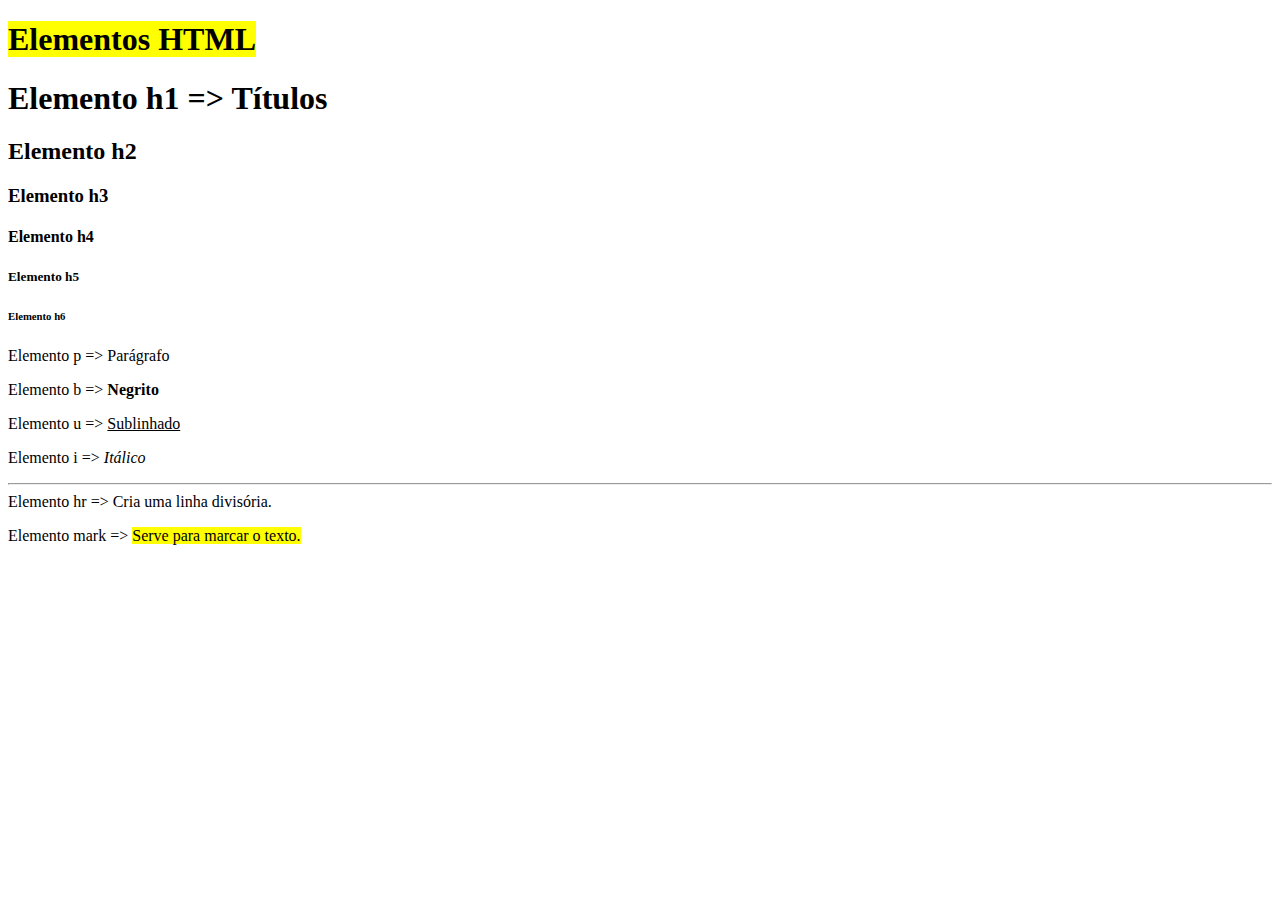
<file: 02  -  Elementos HTML(tags)/index.html>
<!DOCTYPE html>

<html>

<head>

  <meta charset="utf-8">
  <title>Elementos html</title>

</head>


<body>
  <h1><mark>Elementos HTML</mark></h1>
  <h1>Elemento h1 => Títulos</h1>
  <h2>Elemento h2</h2>
  <h3>Elemento h3</h3>
  <h4>Elemento h4</h4>
  <h5>Elemento h5</h5>
  <h6>Elemento h6</h6>
  <p>Elemento p => Parágrafo</p>
  <p>Elemento b => <b>Negrito</b></p>
  <p>Elemento u => <u>Sublinhado</u></p>
  <p>Elemento i => <i>Itálico</i></p>
  <p><hr>Elemento hr => Cria uma linha divisória.</p>
  <p>Elemento mark => <mark> Serve para marcar o texto.</mark></p>

</body>


</html>
</file>
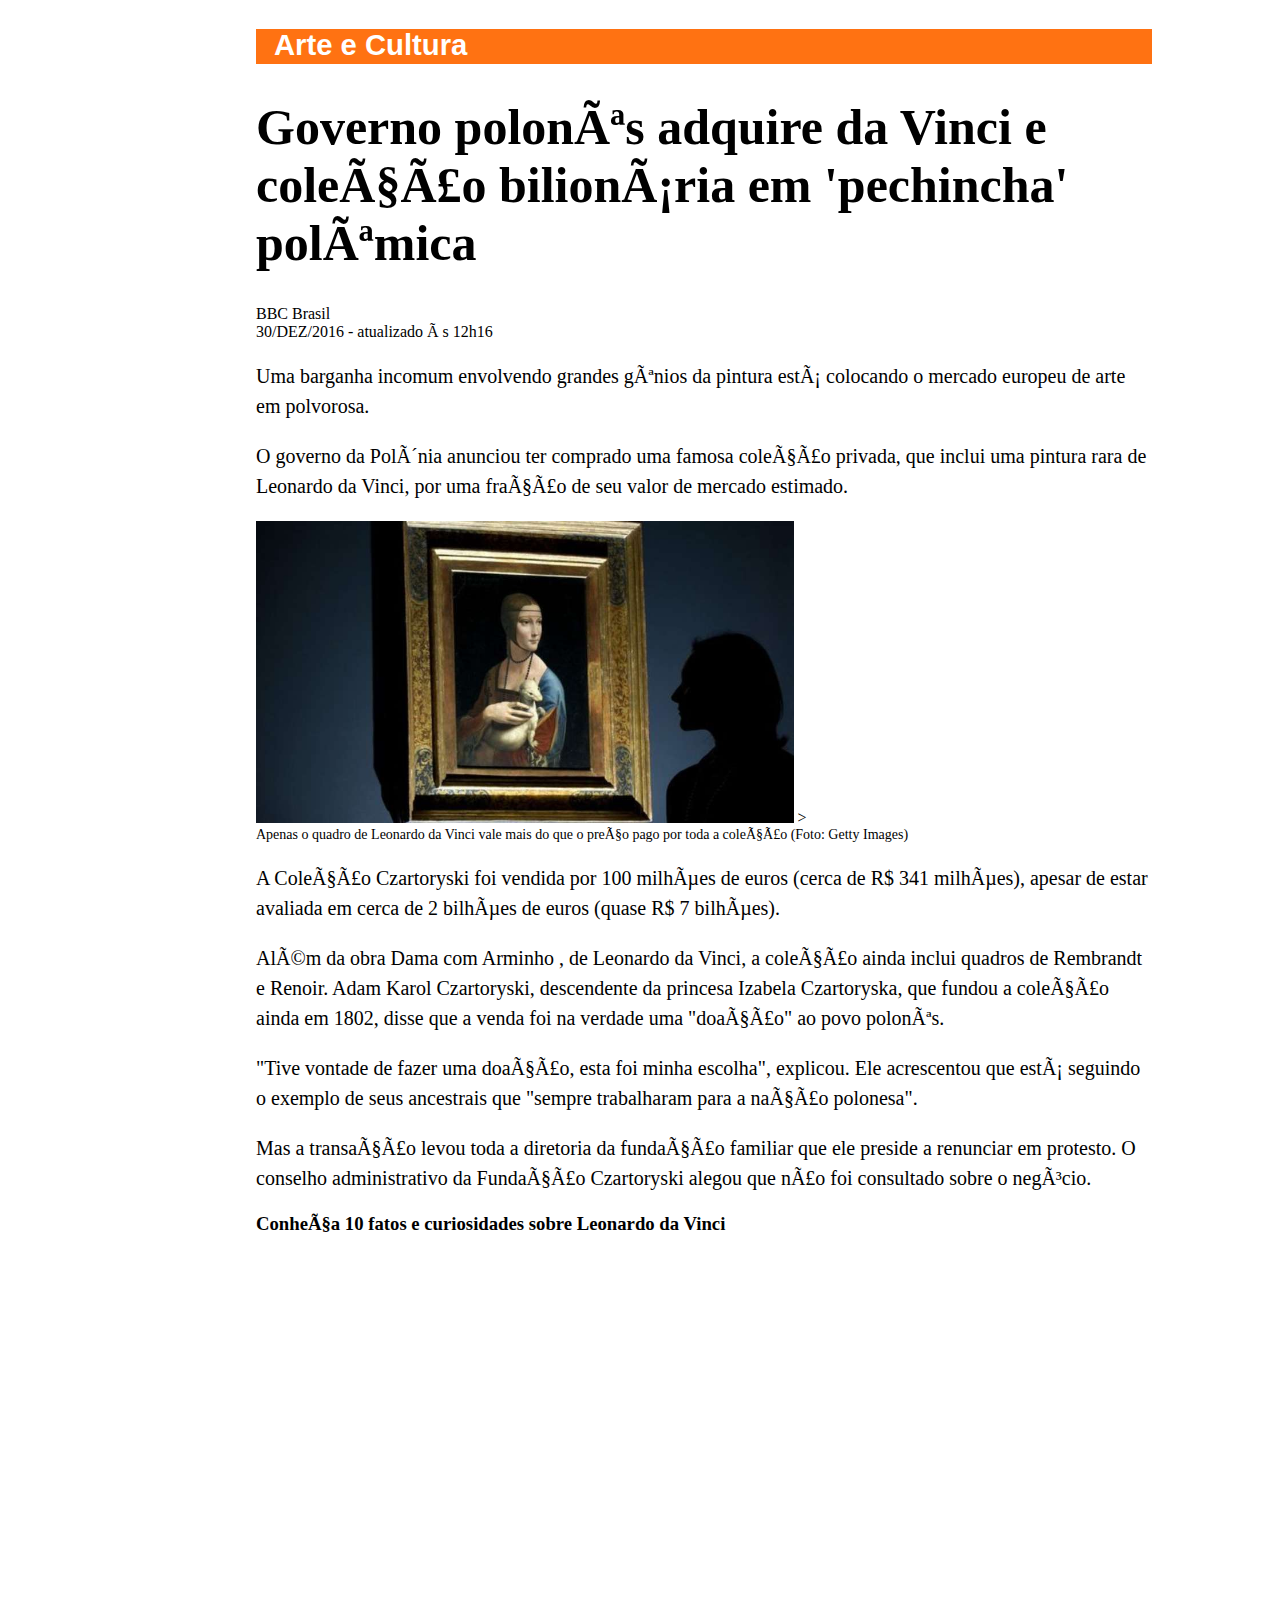
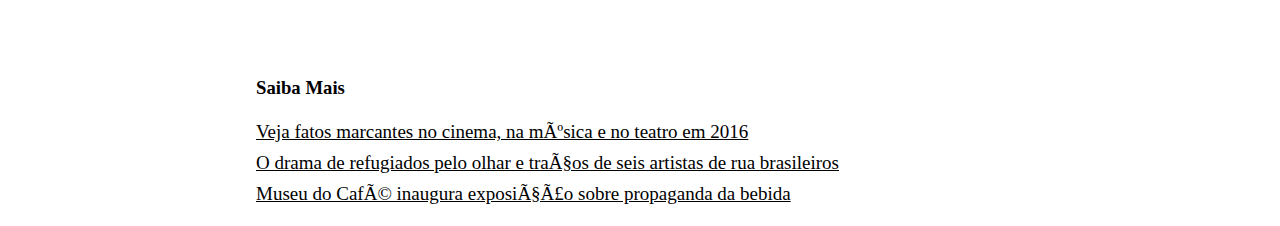
<file: 06 - Projeto pagina web/index.html>
<!DOCTYPE html>
<html lang="en">

<head>

  <link rel="stylesheet" href="css/style.css" <meta charset="UTF-8">
  <meta http-equiv="X-UA-Compatible" content="IE=edge">
  <meta name="viewport" content="width=device-width, initial-scale=1.0">
  <title>Arte e Cultura</title>

</head>


<body>

  <div class="paragrafo-primeiro">
    <div class="box1">
      <h3>Arte e Cultura</h3>
    </div>
  </div>

  <div class="paragrafo-segundo">
    <div class="box2">
      <h1>Governo polonês adquire da Vinci e coleção bilionária em 'pechincha' polêmica</h1>
    </div>
  </div>

  <div class="cabeçario">
    <figcaption>BBC Brasil</figcaption>
    <figcaption>30/DEZ/2016 - atualizado às 12h16</figcaption>
  </div>

  <div class="sinopsi">
    <p>Uma barganha incomum envolvendo grandes gênios da pintura está colocando o mercado europeu de arte em polvorosa.
    </p>

    <p>O governo da Polônia anunciou ter comprado uma famosa coleção privada, que inclui uma pintura rara de Leonardo da
      Vinci, por uma fração de seu valor de mercado estimado.</p>
  </div>

  <div class="img">

    
    <img src="img/obras-polonia.jpg"alt="Obra de Leonardo Davinci">
>

    <figcaption>Apenas o quadro de Leonardo da Vinci vale mais do que o preço pago por toda a coleção (Foto: Getty
      Images)</figcaption>
  </div>


  <div class="materia">
    <p> A Coleção Czartoryski foi vendida por 100 milhões de euros (cerca de R$ 341 milhões), apesar de estar avaliada
      em
      cerca de 2 bilhões de euros (quase R$ 7 bilhões).</p>

    <p> Além da obra Dama com Arminho , de Leonardo da Vinci, a coleção ainda inclui quadros de Rembrandt e Renoir. Adam
      Karol
      Czartoryski, descendente da princesa Izabela Czartoryska, que fundou a coleção ainda em 1802, disse que a venda
      foi
      na
      verdade uma "doação" ao povo polonês.</p>

    <p>"Tive vontade de fazer uma doação, esta foi minha escolha", explicou. Ele acrescentou que está seguindo o exemplo
      de
      seus ancestrais que "sempre trabalharam para a nação polonesa".</p>

    <p>Mas a transação levou toda a diretoria da fundação familiar que ele preside a renunciar em protesto. O conselho
      administrativo da Fundação Czartoryski alegou que não foi consultado sobre o negócio.</p>

    <h3>Conheça 10 fatos e curiosidades sobre Leonardo da Vinci</h3>
    <iframe width="560" height="315" src="https://www.youtube.com/embed/vpi9KH9ZrO4" title="YouTube video player"
      frameborder="0"
      allow="accelerometer; autoplay; clipboard-write; encrypted-media; gyroscope; picture-in-picture; web-share"
      allowfullscreen></iframe>

    <h3>Saiba Mais</h3>
  </div>

  <ul class="lista-links">
    <ul>
      <li><a href="http://www.terra.com.br/">Veja fatos marcantes no cinema, na música e no teatro em 2016</a></li>
      <li><a href="http://www.terra.com.br/">O drama de refugiados pelo olhar e traços de seis artistas de rua brasileiros</a></li>
      <li><a href="http://www.terra.com.br/">Museu do Café inaugura exposição sobre propaganda da bebida</a></li>
    </ul>
  </ul>


</body>

</html>
</file>
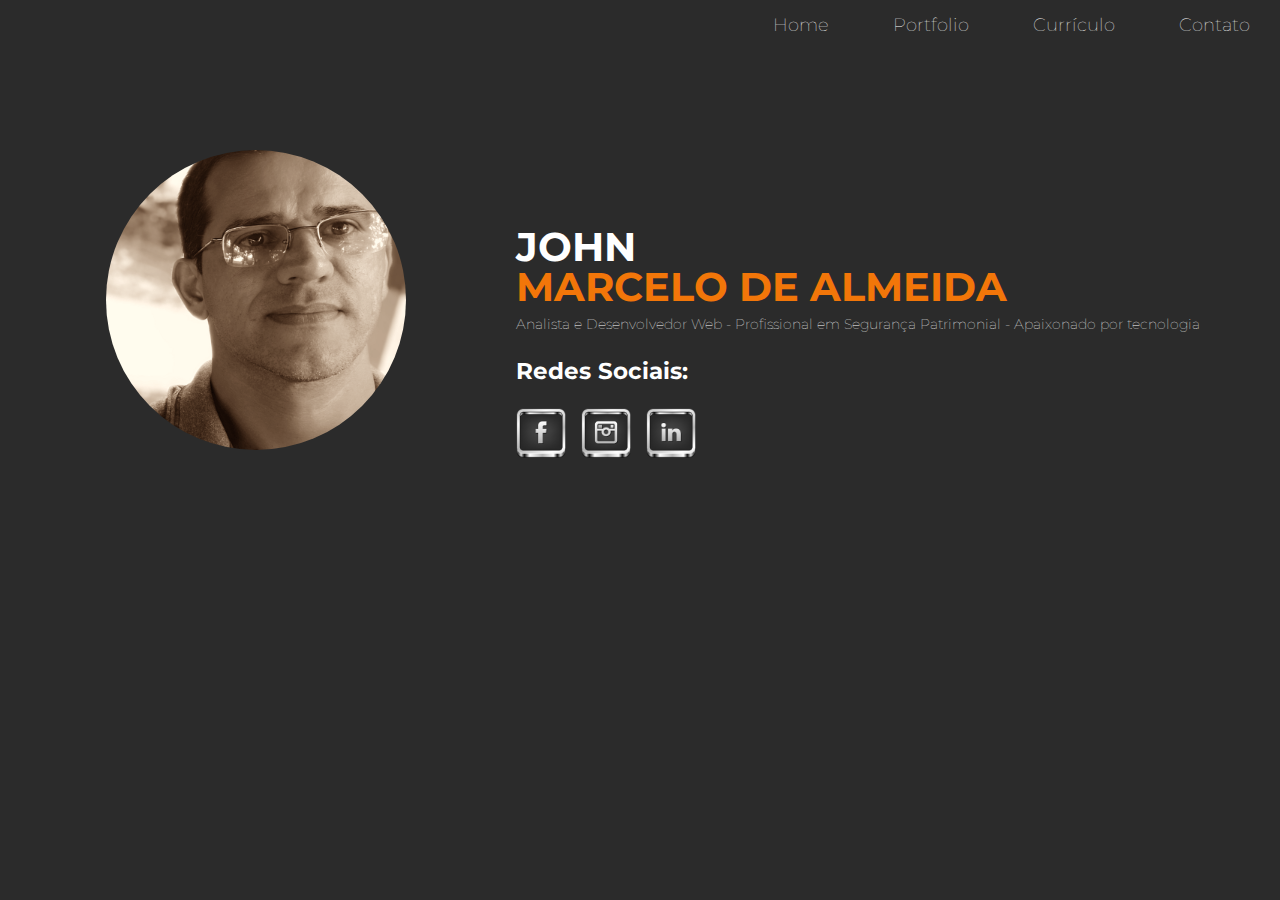
<file: Portfolio/index.html>
<!DOCTYPE html>

<html>

<head>
	<title>Seu Nome - Portfolio Online</title>
	<meta charset="utf-8">
	<link rel="stylesheet" href="css/styles.css">
	<link rel="preconnect" href="https://fonts.googleapis.com">
	<link rel="preconnect" href="https://fonts.gstatic.com" crossorigin>
	<link href="https://fonts.googleapis.com/css2?family=Montserrat:wght@100;400&display=swap" rel="stylesheet">
	<meta name="viewport" content="width=device-width, inital-sccale=1.0"> 
</head>


<body>

	<div id="navigation" class="navigation "><!-- Podemos definir duas classes para um mesmo elemento  -->
		<ul>
			<li><a href="index.html"> Home </a></li>
			<li><a href="portfolio.html">Portfolio</a></li>
			<li><a href="curriculo.html">Currículo</a></li>
			<li><a href="contato.html">Contato</a></li>
			<li id="threeline-icon" class="threeline-icon" onclick="openNav()">&#9776</li>
		</ul>
	</div>

	<div class="capa">

		<div class="imagem">
			<img src="img/Perfil john.png" alt="Foto de John Marcelo">
		</div>

		<div class="textos">

			<div>
				<h1>John <br><span>Marcelo de Almeida</span> </h1><!-- span cria uma sessão dentro de outro elemento -->
				<h2>Analista e Desenvolvedor Web - Profissional em Segurança Patrimonial - Apaixonado por tecnologia</h2>
				<h3>Redes Sociais:</h3> <!-- O atributo ( target="_blank" ) direciona o link para um aba separada -->
				<a href="https://www.facebook.com/johnmarcelo.almeida" target="_blank"> <img class="social-img"
						src="img/face.png" alt="imagem para facebook"></a>
				<a href="https://www.instagram.com/john.dealmeida/" target="_blank"> <img class="social-img" src="img/insta.png"
						alt="imagem para facebook"></a>
				<a href="http://www.linkedin.com/in/johntecads" target="_blank"> <img class="social-img" src="img/linkdin.png"
						alt="imagem para facebook"></a>

			</div>


		</div>


	</div>


	<script type="text/javascript" src="js/scripts.js"></script>

</body>

</html>
</file>
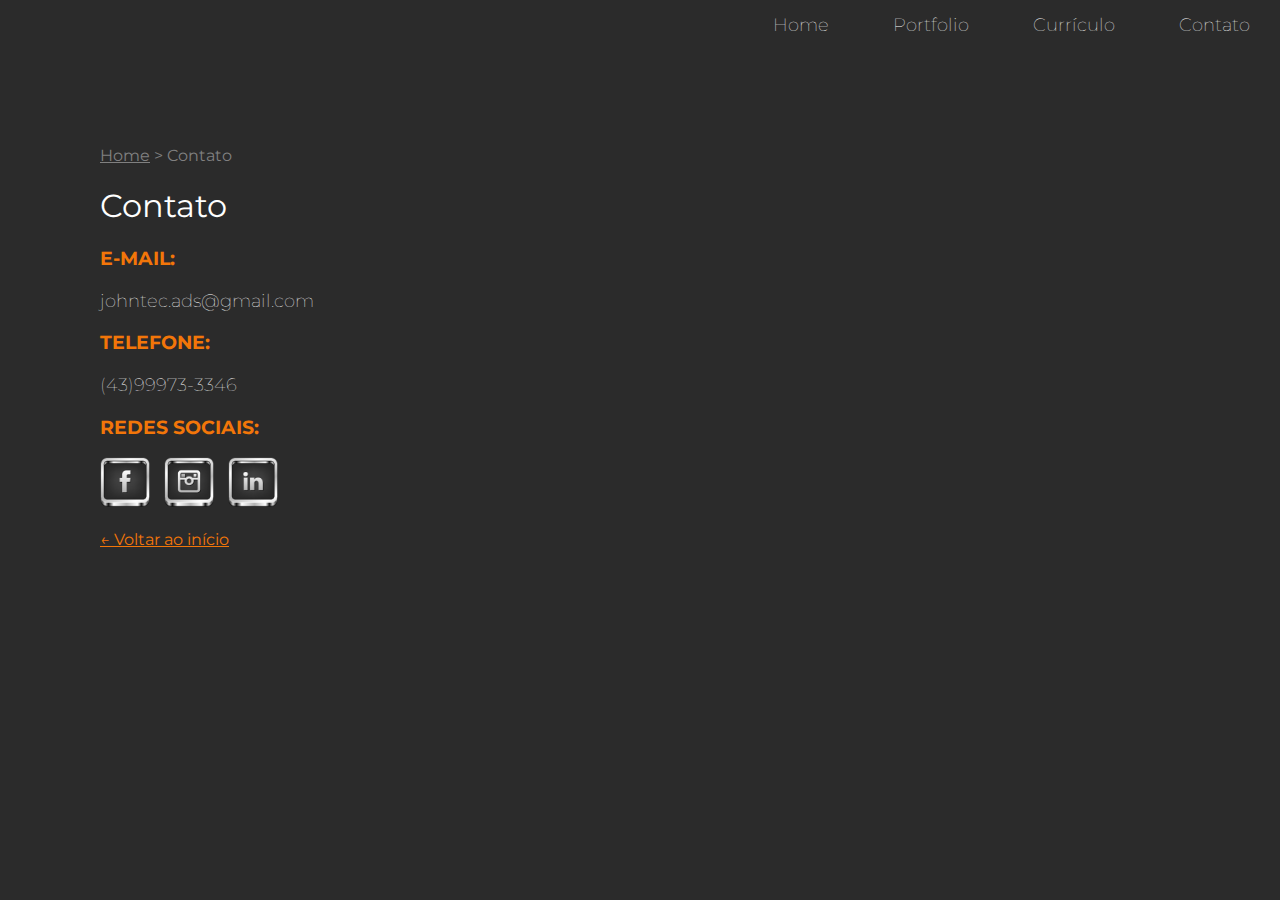
<file: Portfolio/contato.html>
<!DOCTYPE html>

<html>

<head>
	<title>Contato - John Marcelo de Almeida</title>

	<meta charset="utf-8">
	<link rel="stylesheet" href="css/styles.css">
	<link rel="preconnect" href="https://fonts.googleapis.com">
	<link rel="preconnect" href="https://fonts.gstatic.com" crossorigin>
	<link href="https://fonts.googleapis.com/css2?family=Montserrat:wght@100;400&display=swap" rel="stylesheet">
	<meta name="viewport" content="width=device-width, inital-sccale=1.0"> 

</head>


<body>

	<div id="navigation" class="navigation "><!-- Podemos definir duas classes para um mesmo elemento  -->
		<ul>
			<li><a href="index.html"> Home </a></li>
			<li><a href="portfolio.html">Portfolio</a></li>
			<li><a href="curriculo.html">Currículo</a></li>
			<li><a href="contato.html">Contato</a></li>
			<li id="threeline-icon" class="threeline-icon" onclick="openNav()">&#9776</li>
		</ul>
	</div>


	<div class="main">


		<ul class="caminho">
			<li><a href="index.html">Home</a></li>
			<li>></li>
			<li>Contato</li>
		</ul>

		<h1>Contato</h1>


		<h3>E-mail:</h3>
		<p>johntec.ads@gmail.com</p>

		<h3>Telefone:</h3>
		<p>(43)99973-3346</p>

		<h3>Redes Sociais:</h3> <!-- O atributo ( target="_blank" ) direciona o link para um aba separada -->
		<a href="https://www.facebook.com/johnmarcelo.almeida" target="_blank"> <img class="social-img" src="img/face.png" alt="imagem para facebook"></a>
		<a href="https://www.instagram.com/john.dealmeida/" target="_blank"> <img class="social-img" src="img/insta.png" alt="imagem para facebook"></a>
		<a href="http://www.linkedin.com/in/johntecads" target="_blank"> <img class="social-img" src="img/linkdin.png" alt="imagem para facebook"></a>

		<br><br>
		

		<a class="back-link" href="index.html">&larr; Voltar ao início<a>
 
	</div>

	<script type="text/javascript" src="js/scripts.js"></script>

</body>

</html>
</file>
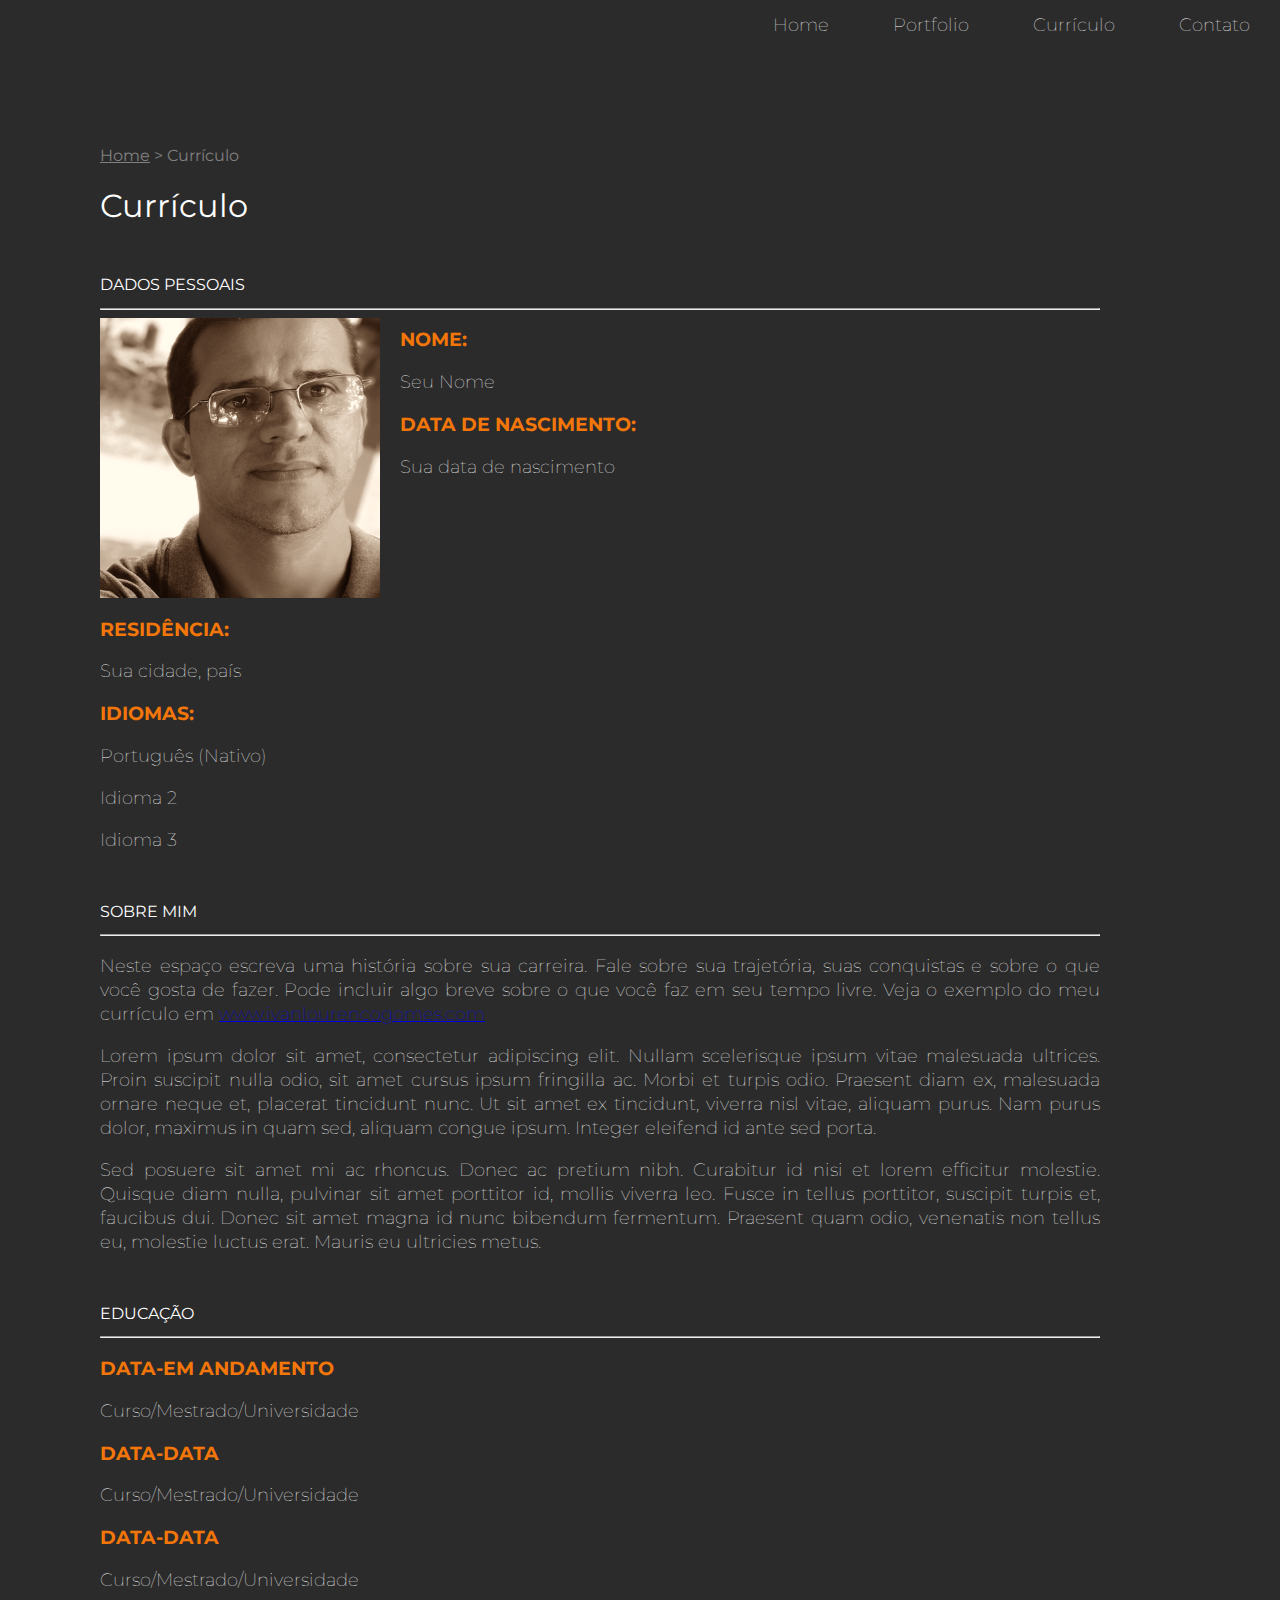
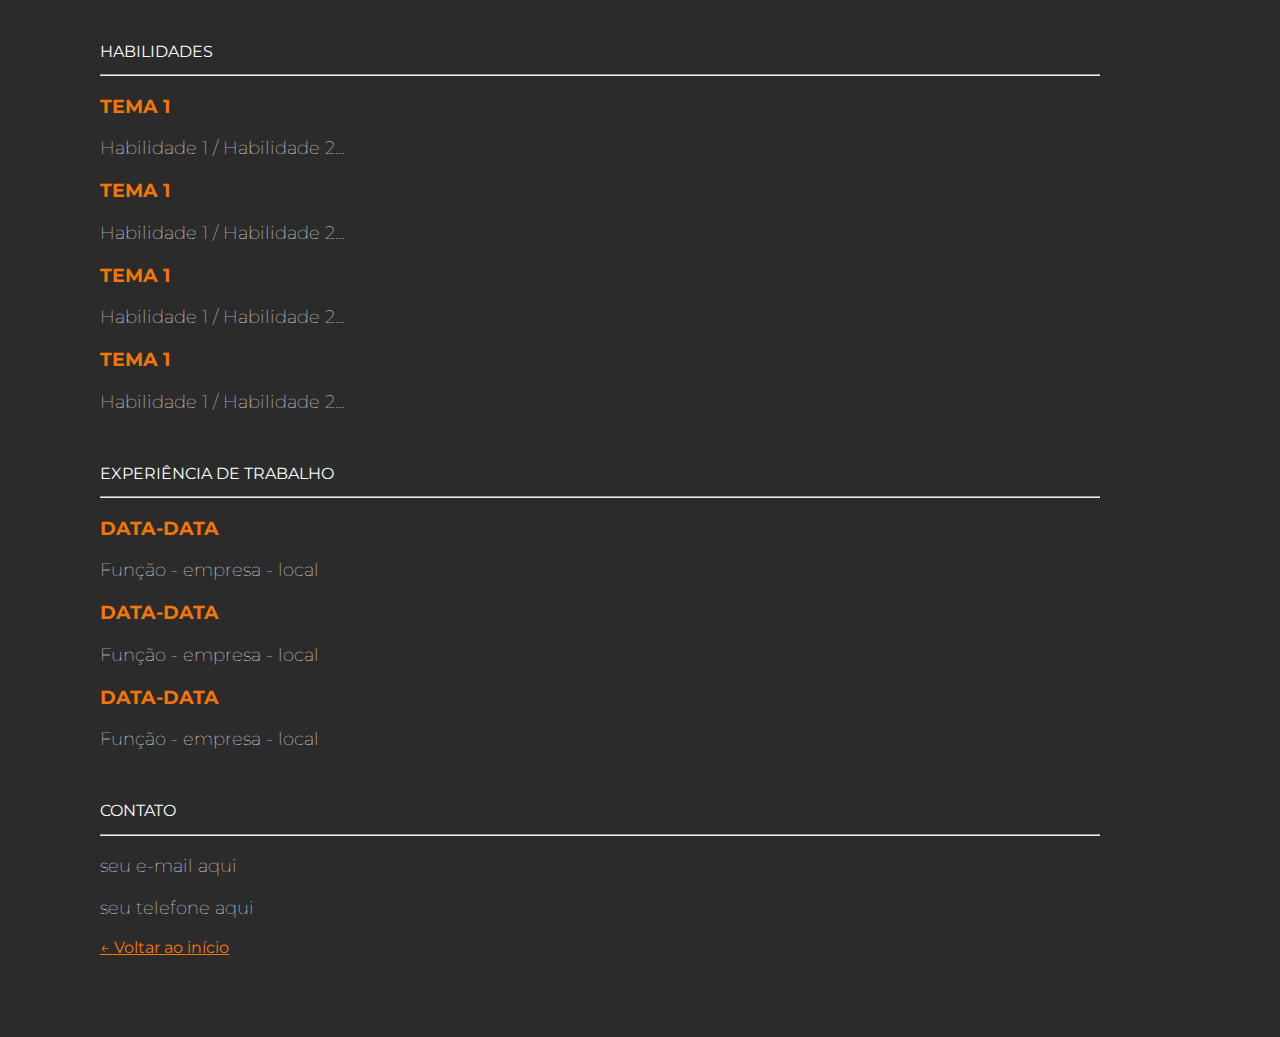
<file: Portfolio/curriculo.html>
<!DOCTYPE html>

<html>

<head>
	<title>Currículo - John Marcelo de Almeida</title>
	<meta charset="utf-8">
	<link rel="stylesheet" href="css/styles.css">
	<link rel="preconnect" href="https://fonts.googleapis.com">
	<link rel="preconnect" href="https://fonts.gstatic.com" crossorigin>
	<link href="https://fonts.googleapis.com/css2?family=Montserrat:wght@100;400&display=swap" rel="stylesheet">
	<meta name="viewport" content="width=device-width, inital-sccale=1.0"> 

</head>


<body>

	<div id="navigation" class="navigation "><!-- Podemos definir duas classes para um mesmo elemento  -->
		<ul>
			<li><a href="index.html"> Home </a></li>
			<li><a href="portfolio.html">Portfolio</a></li>
			<li><a href="curriculo.html">Currículo</a></li>
			<li><a href="contato.html">Contato</a></li>
			<li id="threeline-icon" class="threeline-icon" onclick="openNav()">&#9776</li>
		</ul>
	</div>


	<div class="main">

		<!-- Breadcrumb -->
		<ul class="caminho">
			<li><a href="index.html">Home</a></li>
			<li>></li>
			<li>Currículo</li>
		</ul>

		<h1>Currículo</h1>

		<h2>Dados Pessoais</h2>
		<hr>
		<img class="cv-pick" src="img/Perfil john.png" alt="Foto de John Marcelo">
		<h3>Nome:</h3>

		<p>Seu Nome</p>

		<h3>Data de Nascimento:</h3>

		<p>Sua data de nascimento</p>

		<h3 style="clear:left">Residência:</h3><!--style="clear:left" Função que cancela o float do elemento-->

		<p>Sua cidade, país</p>

		<h3>Idiomas:</h3>

		<p>Português (Nativo)</p>
		<p>Idioma 2</p>
		<p>Idioma 3</p>


		<h2>Sobre Mim</h2>
		<hr>
		<p>Neste espaço escreva uma história sobre sua carreira. Fale sobre sua trajetória, suas conquistas e sobre o que
			você gosta de fazer. Pode incluir algo breve sobre o que você faz em seu tempo livre. Veja o exemplo do meu
			currículo em <a class="no-break" href="http://www.ivanlourencogomes.com" target="_blank">www.ivanlourencogomes.com</a></p>

		<p>Lorem ipsum dolor sit amet, consectetur adipiscing elit. Nullam scelerisque ipsum vitae malesuada ultrices. Proin
			suscipit nulla odio, sit amet cursus ipsum fringilla ac. Morbi et turpis odio. Praesent diam ex, malesuada ornare
			neque et, placerat tincidunt nunc. Ut sit amet ex tincidunt, viverra nisl vitae, aliquam purus. Nam purus dolor,
			maximus in quam sed, aliquam congue ipsum. Integer eleifend id ante sed porta.</p>

		<p>Sed posuere sit amet mi ac rhoncus. Donec ac pretium nibh. Curabitur id nisi et lorem efficitur molestie. Quisque
			diam nulla, pulvinar sit amet porttitor id, mollis viverra leo. Fusce in tellus porttitor, suscipit turpis et,
			faucibus dui. Donec sit amet magna id nunc bibendum fermentum. Praesent quam odio, venenatis non tellus eu,
			molestie luctus erat. Mauris eu ultricies metus.</p>


		<h2>Educação</h2>
			<hr>
		<h3>data-Em andamento</h3>

		<p>Curso/Mestrado/Universidade</p>

		<h3>data-data</h3>

		<p>Curso/Mestrado/Universidade</p>

		<h3>data-data</h3>

		<p>Curso/Mestrado/Universidade</p>


		<h2>Habilidades</h2>
			<hr>
		<h3>Tema 1</h3>

		<p>Habilidade 1 / Habilidade 2...</p>

		<h3>Tema 1</h3>

		<p>Habilidade 1 / Habilidade 2...</p>

		<h3>Tema 1</h3>

		<p>Habilidade 1 / Habilidade 2...</p>

		<h3>Tema 1</h3>

		<p>Habilidade 1 / Habilidade 2...</p>


		<h2>Experiência de Trabalho</h2>
			<hr>
		<h3>data-data</h3>

		<p>Função - empresa - local</p>

		<h3>data-data</h3>

		<p>Função - empresa - local</p>

		<h3>data-data</h3>

		<p>Função - empresa - local</p>




		<h2>Contato</h2>
			<hr>
		<p>seu e-mail aqui</p>
		<p>seu telefone aqui</p>


		<a class="back-link" href="index.html">&larr; Voltar ao início<a>


	</div>

	<script type="text/javascript" src="js/scripts.js"></script>

</body>

</html>
</file>
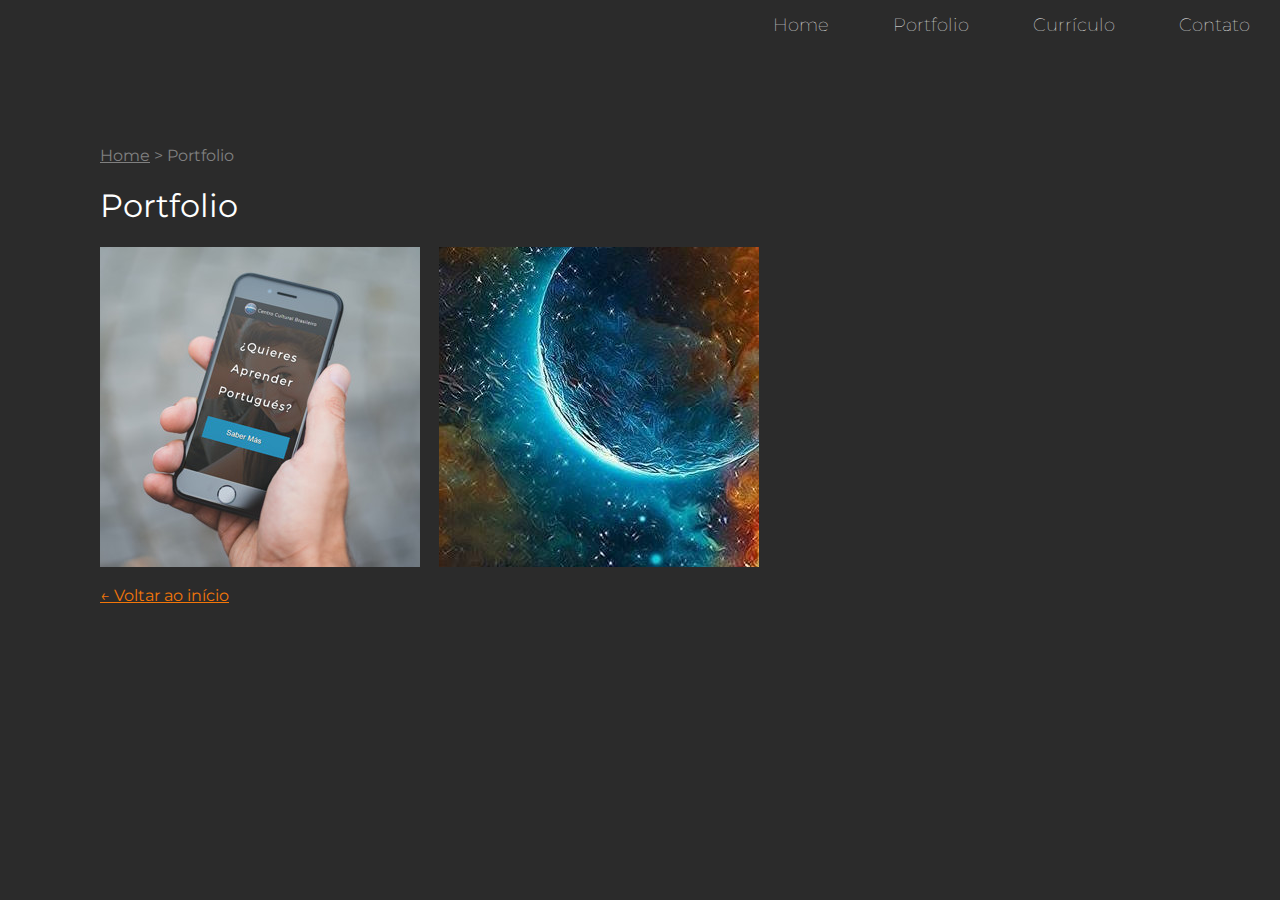
<file: Portfolio/portfolio.html>
<!DOCTYPE html>

<html>

<head>
	<title>Portfolio - John Marcelo de Almeida</title>

	<meta charset="utf-8">
	<link rel="stylesheet" href="css/styles.css">
	<link href="https://fonts.googleapis.com/css2?family=Montserrat:wght@100;400&display=swap" rel="stylesheet">
	<meta name="viewport" content="width=device-width, inital-sccale=1.0"> 


</head>


<body>

	<div id="navigation" class="navigation "><!-- Podemos definir duas classes para um mesmo elemento  -->
		<ul>
			<li><a href="index.html"> Home </a></li>
			<li><a href="portfolio.html">Portfolio</a></li>
			<li><a href="curriculo.html">Currículo</a></li>
			<li><a href="contato.html">Contato</a></li>
			<li id="threeline-icon" class="threeline-icon" onclick="openNav()">&#9776</li>
		</ul>
	</div>



	<div class="main">


		<ul class="caminho">
			<li><a href="index.html">Home</a></li>
			<li>></li>
			<li>Portfolio</li>
		</ul>

		<h1>Portfolio</h1>


		<div style="background-image: url('img/ccb.jpg');" class="miniatura">
			<a href="webdesign-ccb.html">
				<div class="blackbox">
					<div class="blackbox-text">
						<h1>Centro Cultural Brasileiro</h1>
						<h2>Web Design</h2>
					</div>
				</div>
			</a>
		</div>

		<div style="background-image: url('img/site-psp.jpg');" class="miniatura">
			<a href="webdesign-psp.html">
				<div class="blackbox">
					<div class="blackbox-text">
						<h1>Desenvolvimento pessoal</h1>
						<h2>Mindset da evolução</h2>
					</div>
				</div>
			</a>
		</div>






		<br>
		<a class="back-link" href="index.html">&larr; Voltar ao início<a>

	</div>

	<script type="text/javascript" src="js/scripts.js"></script>

</body>

</html>
</file>
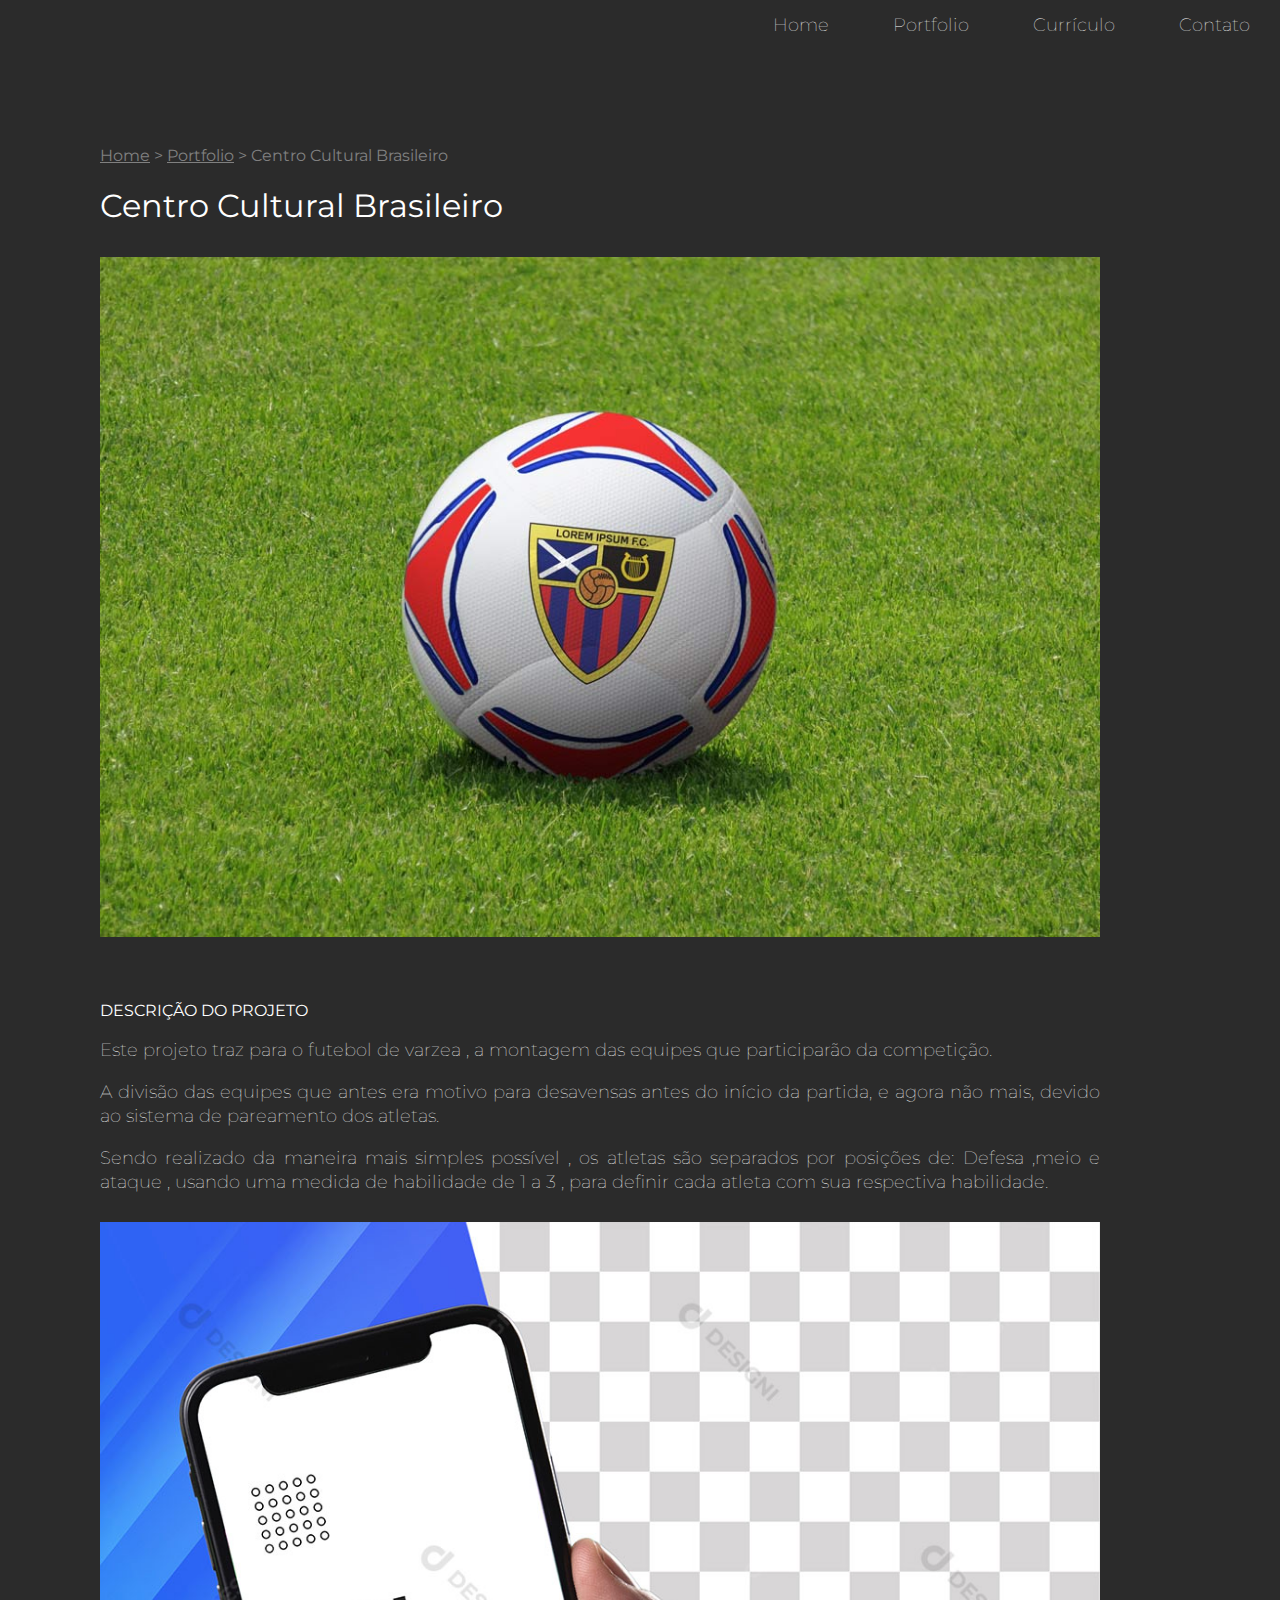
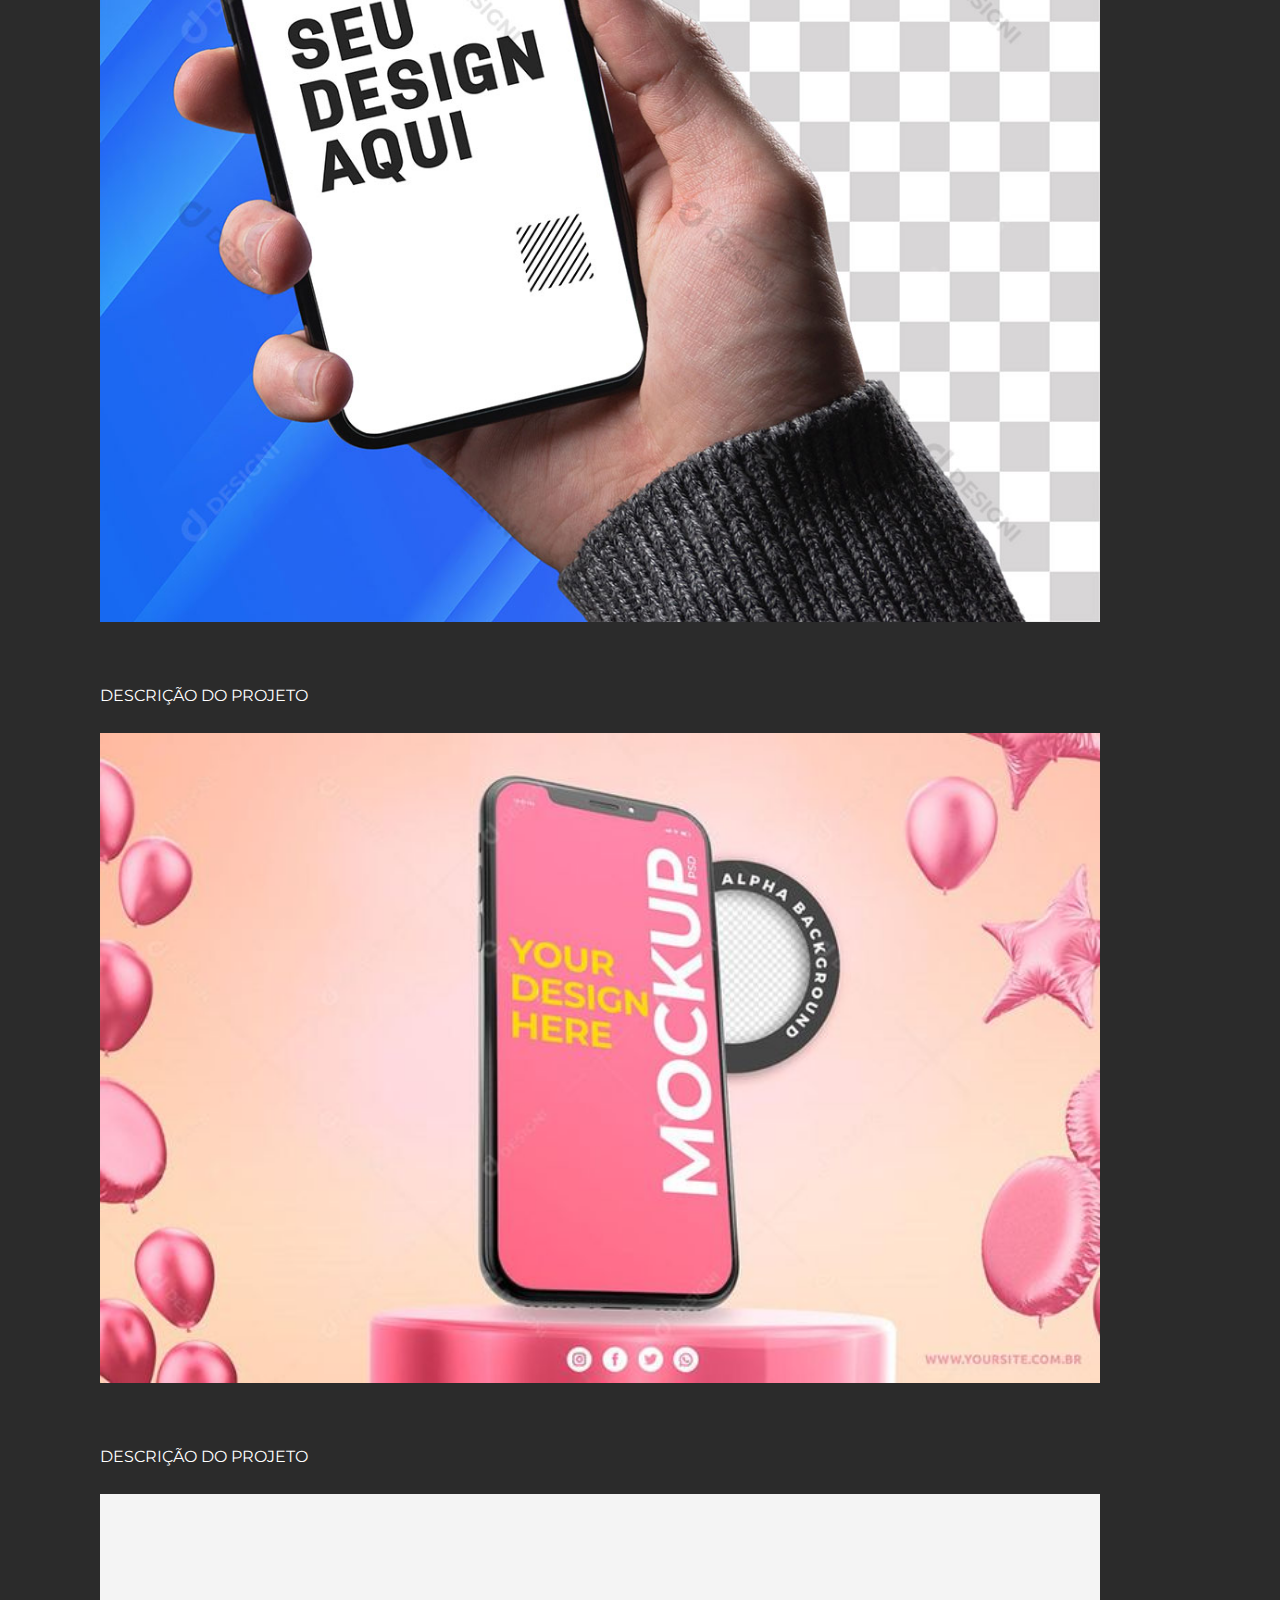
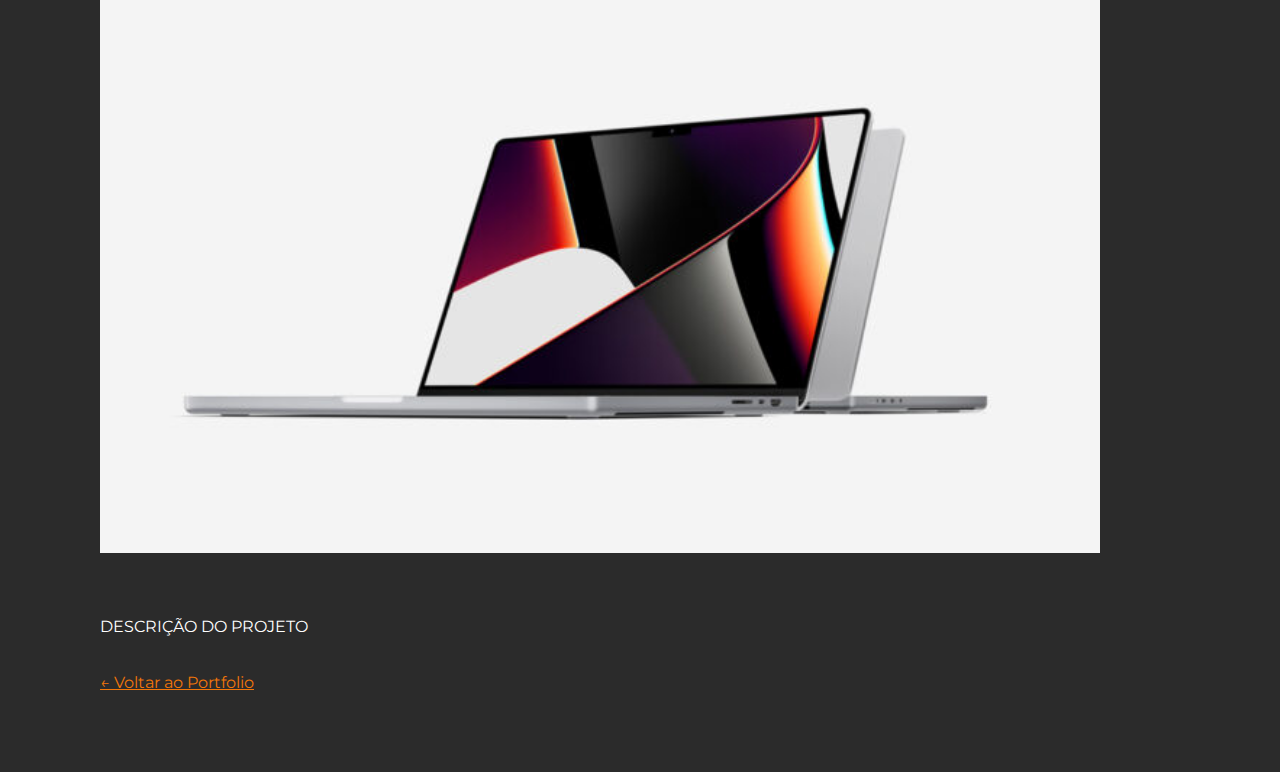
<file: Portfolio/webdesign-ccb.html>
<!DOCTYPE html>

<html>

<head>
	<title>Trabalhos - Centro Cultural Brasileiro</title>

	<meta charset="utf-8">
	<link rel="stylesheet" href="css/styles.css">
	<link href="https://fonts.googleapis.com/css2?family=Montserrat:wght@100;400&display=swap" rel="stylesheet">
	<meta name="viewport" content="width=device-width, inital-sccale=1.0"> 


</head>


<body>

	<div id="navigation" class="navigation "><!-- Podemos definir duas classes para um mesmo elemento  -->
		<ul>
			<li><a href="index.html"> Home </a></li>
			<li><a href="portfolio.html">Portfolio</a></li>
			<li><a href="curriculo.html">Currículo</a></li>
			<li><a href="contato.html">Contato</a></li>
			<li id="threeline-icon" class="threeline-icon" onclick="openNav()">&#9776</li>
		</ul>
	</div>



	<div class="main">


		<ul class="caminho">
			<li><a href="index.html">Home</a></li>
			<li>></li>
			<li><a href="portfolio.html">Portfolio</a></li>
			<li>></li>
			<li>Centro Cultural Brasileiro</li>
		</ul>

		<h1>Centro Cultural Brasileiro</h1>
		
		<img class="foto-trabalhos" src="img/trabalhos/ccb1.jpg" alt="site CCB">
		<h2>Descrição do projeto</h2>
		<p>Este projeto traz para o futebol de varzea , a montagem das equipes que participarão da competição.
			<p>A divisão das equipes que antes era motivo para desavensas antes do início da partida, e agora não mais, devido ao sistema de pareamento dos atletas.</p>
		</p>
		<p>Sendo realizado da maneira mais simples possível , os atletas são separados por posições de: Defesa ,meio e ataque , usando uma medida de habilidade de 1 a 3 , para definir cada atleta com sua respectiva habilidade.</p>

		<img class="foto-trabalhos" src="img/trabalhos/ccb2.jpg" alt="site CCB">
		<h2>Descrição do projeto</h2>
		<p>
		<p></p>
		</p>
		<p></p>

		<img class="foto-trabalhos" src="img/trabalhos/ccb3.jpg" alt="site CCB">
		<h2>Descrição do projeto</h2>
		<p>
		<p></p>
		</p>
		<p></p>

		<img class="foto-trabalhos" src="img/trabalhos/ccb4.jpg" alt="site CCB">
		<h2>Descrição do projeto</h2>
		<p>
		<p></p>
		</p>
		<p></p>

		<br>
		<a class="back-link" href="portfolio.html">&larr; Voltar ao Portfolio<a>

	</div>

	<script type="text/javascript" src="js/scripts.js"></script>

</body>

</html>
</file>
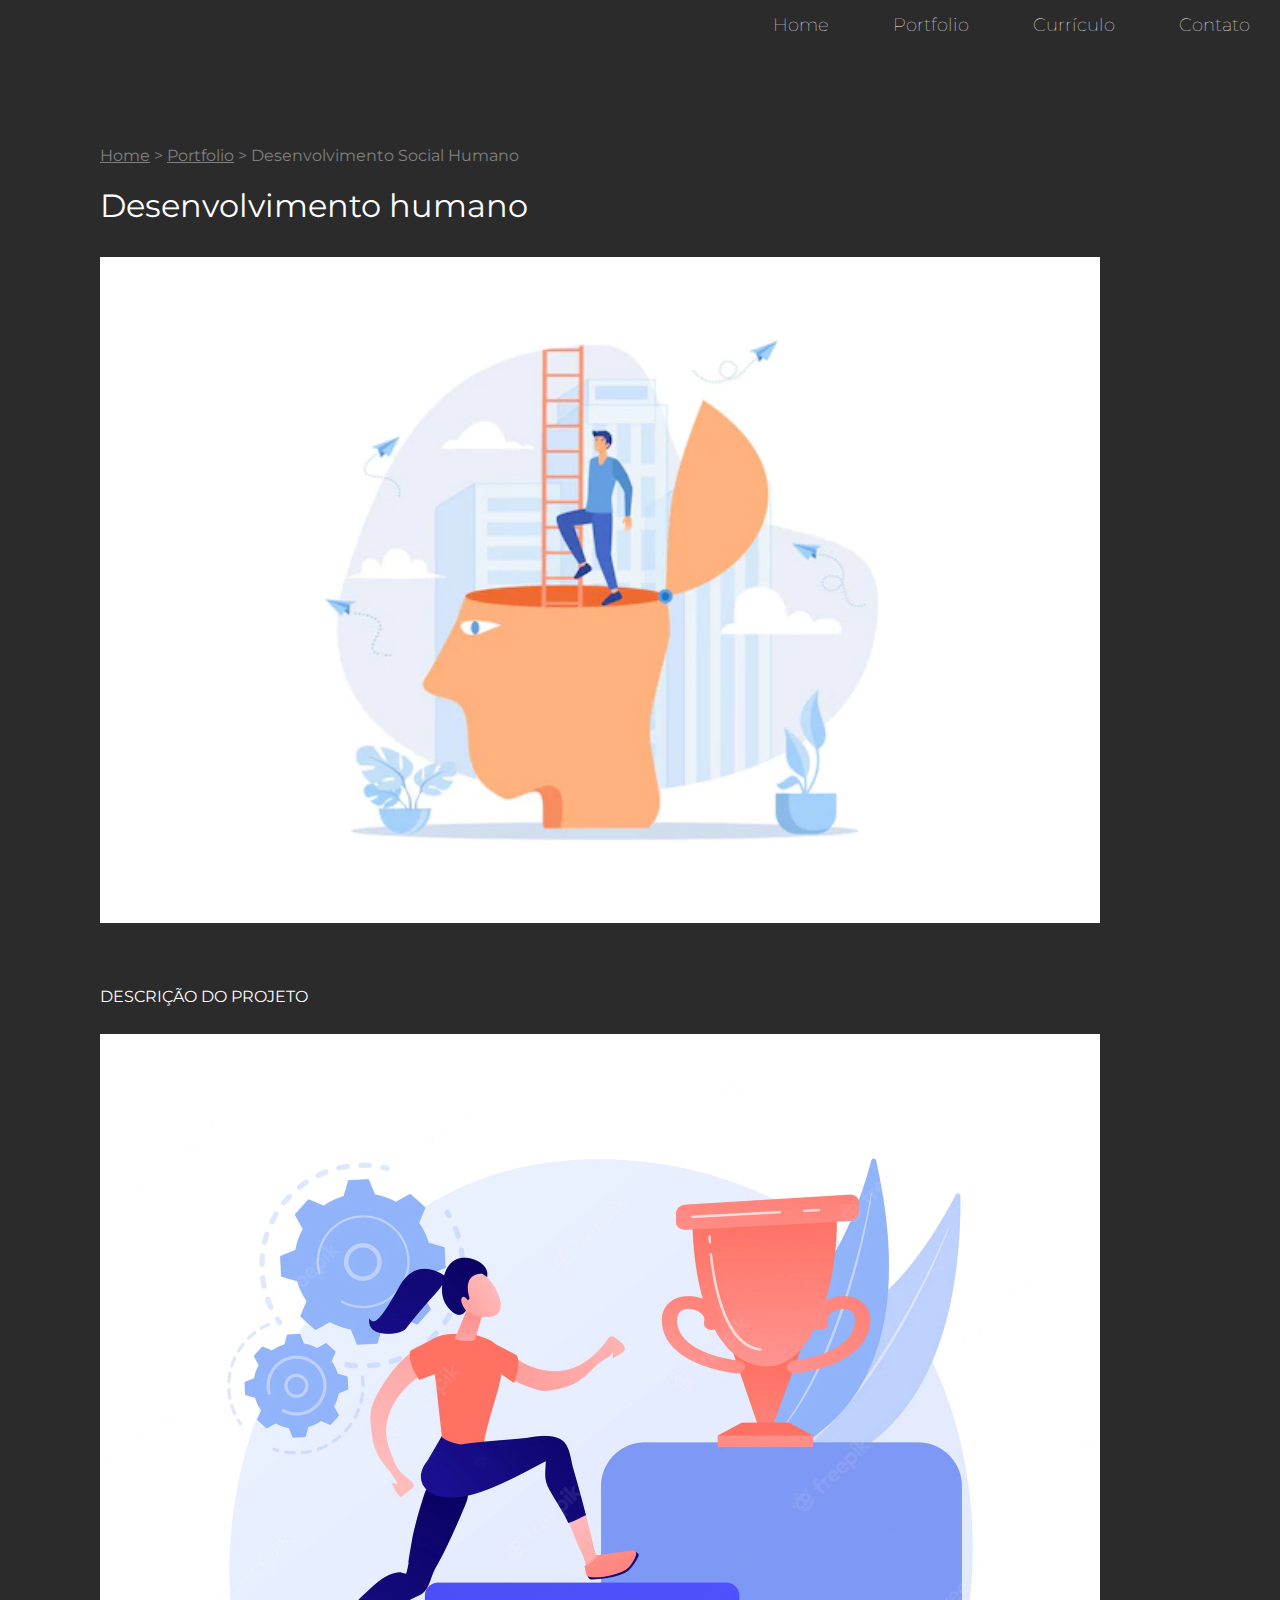
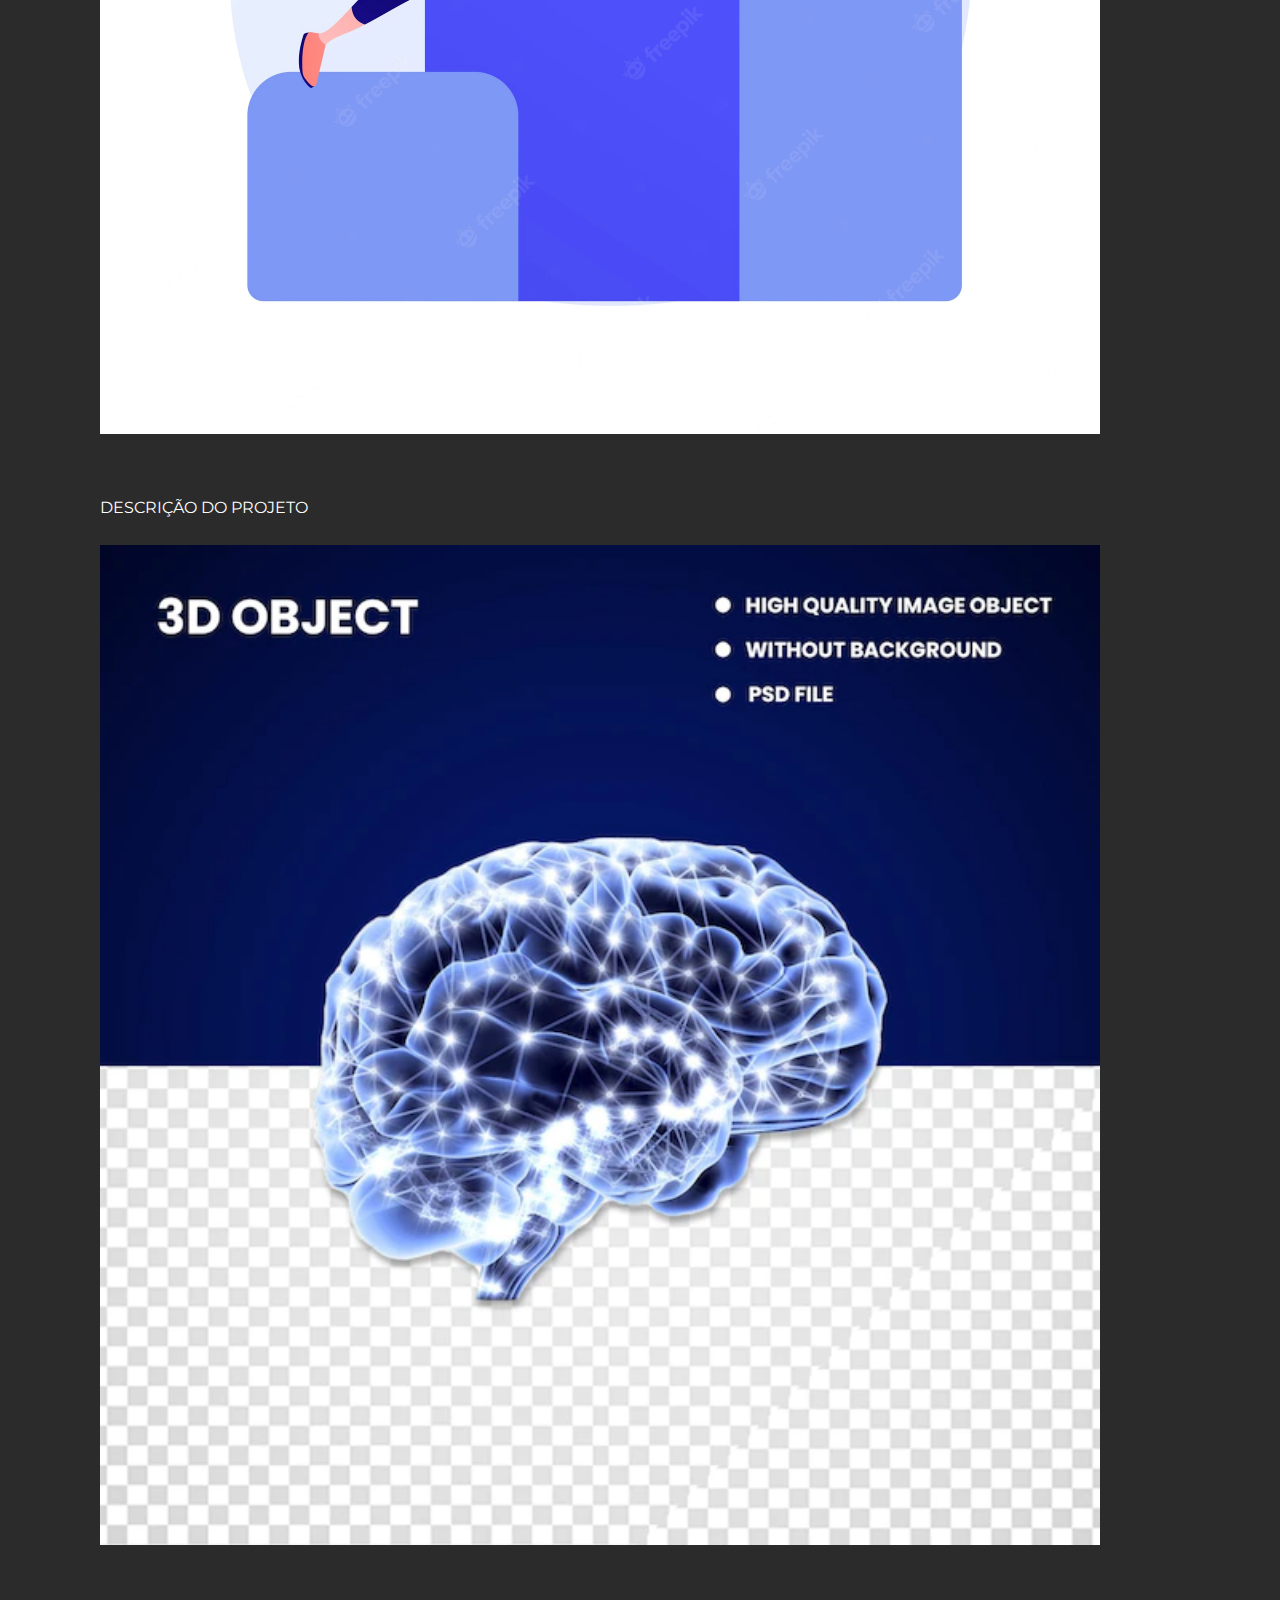
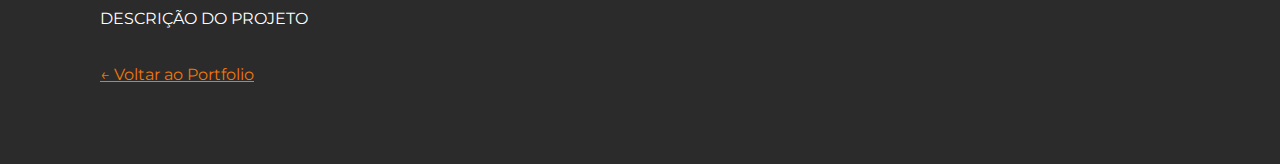
<file: Portfolio/webdesign-psp.html>
<!DOCTYPE html>

<html>

<head>
	<title>Mindset - Reinventando o seu crescimento</title>

	<meta charset="utf-8">
	<link rel="stylesheet" href="css/styles.css">
	<link href="https://fonts.googleapis.com/css2?family=Montserrat:wght@100;400&display=swap" rel="stylesheet">
	<meta name="viewport" content="width=device-width, inital-sccale=1.0"> 


</head>


<body>

	<div id="navigation" class="navigation "><!-- Podemos definir duas classes para um mesmo elemento  -->
		<ul>
			<li><a href="index.html"> Home </a></li>
			<li><a href="portfolio.html">Portfolio</a></li>
			<li><a href="curriculo.html">Currículo</a></li>
			<li><a href="contato.html">Contato</a></li>
			<li id="threeline-icon" class="threeline-icon" onclick="openNav()">&#9776</li>
		</ul>
	</div>



	<div class="main">


		<ul class="caminho">
			<li><a href="index.html">Home</a></li>
			<li>></li>
			<li><a href="portfolio.html">Portfolio</a></li>
			<li>></li>
			<li>Desenvolvimento Social Humano</li>
		</ul>

		<h1>Desenvolvimento humano</h1>

		<img class="foto-trabalhos" src="img/trabalhos/psp1.webp" alt="site CCB">
		<h2>Descrição do projeto</h2>
		<p>
		<p></p>
		</p>
		<p></p>

		<img class="foto-trabalhos" src="img/trabalhos/psp2.webp" alt="site CCB">
		<h2>Descrição do projeto</h2>
		<p>
		<p></p>
		</p>
		<p></p>

		<img class="foto-trabalhos" src="img/trabalhos/psp3.webp" alt="site CCB">
		<h2>Descrição do projeto</h2>
		<p>
		<p></p>
		</p>
		<p></p>

		<br>
		<a class="back-link" href="portfolio.html">&larr; Voltar ao Portfolio<a>

	</div>

	<script type="text/javascript" src="js/scripts.js"></script>

</body>

</html>
</file>
<file: 06 - Projeto pagina web/css/style.css>
body{
  text-align: left;
  margin-left: 20%;
  margin-right: 10%;
  
}

.paragrafo-primeiro{/* Arte e Cultura */
  font-size: 25px;
  font-family: Verdana, Geneva, Tahoma, sans-serif;
  color: white;
  background-color: #ff7212;
  width: 100%;
  height: 35px;
 
}
.box1 h3{/*Arte e Cultura */
  margin-left: 2%; 
}


.paragrafo-segundo{/* Título da notícia */   
  font-size: 25px;   
}

.paragrafo-segundo p{/* Título da notícia */  
  line-height: 30px;
  font-size: 20px;  
}

.cabeçario figcaption{/* fonte da matéria e data */
  font-size: 15px;
 }

.sinopsi{/* Início da matéria */
  line-height: 30px;
  font-size: 20px;
}

.img img{/* Imagem da matéria */
  width: 60%;
 } 
 .img figcaption{/* informe da foto */
  font-size: 14px;
 }

 .materia p{/* Texto da matéria */
  line-height: 30px;
  font-size: 20px;
 }
 .materia iframe{/* Vídeo do Youtube */
  width: 720px;
  height: 400px;  
  
 }

.lista-links{    /* Container das "a ul li" */
  padding: 0%;  
}
.lista-links a{  
  color: black;
  font-size: 19px;
  
}

.lista-links ul{
  padding-left: 0%;
  list-style: none;
  line-height: 30px;  
}
</file>
<file: Portfolio/css/styles.css>
html,
body {
  font-family: 'Montserrat', sans-serif;
  margin: 0;
  padding: 0;
  /* font-size: 0; */

}

body {
  background-color: #2b2b2b;
  /* O corpo do projeto */
}

.navigation {
  background-color: #2b2b2b;
  color: white;
  height: 50px;

  animation-name: navegacao;
  animation-duration: 3s;

}

.navigation ul {
  margin-top: 0;
  list-style: none;
  padding-left: 0;
  text-align: right;
  height: 50px;
}

.navigation li {
  display: inline-block;
  padding-left: 30px;
  padding-right: 30px;
  line-height: 50px;
  color: white;
  font-weight: 100;
  font-size: 18px;
}

.navigation a {
  color: white;
  text-decoration: none;
}

.navigation a:hover {
  /* (a:hover) Propriedade que muda a cor do link, ao contato do cursor */
  color: #f27609
}

/* Ocultando o icone de três linhas "menu" */
.navigation li.threeline-icon {
  display: none;
}
.navigation li.threeline-icon:hover {
   color: #f27609;
   cursor: pointer;
}



.capa {
  vertical-align: top;
  color: white;

}

.capa span {
  color: #f27609;
}

.capa div {
  display: inline-block;
  height: 650px;
  font-size: 20px;
}

.capa h2 {
  font-size: 14px;
}

.imagem {
  width: 40%;
  text-align: center;

  animation-name: profile-capa;
  animation-duration: 2s;
}

.imagem img {
  width: 300px;
  border-radius: 300px;
  margin-top: 100px;
}

.textos {
  vertical-align: top;
  width: 59%;
  font-weight: 400;

  animation-name: titulo-capa;
  animation-duration: 2s;

}

.textos div {
  margin-top: 150px;
}

.textos h1 {
  text-transform: uppercase;
  line-height: 40px;
}

.textos h2 {
  font-weight: 100;
  margin-top: -19px;
}

/*------ Página 02 Currículo ------ */

.main {
  /* Caso adicione valores diferentes,a ordem fica da seguinte forma:
      Um valor , a execução fica em todas as direções ,top,right,left e botton.
      Dois valores ,a execução fica em top e bottom.
      Três valores ,a execução fica em top,right e botton. */
  padding: 80px
    /*top*/
    180px
    /*left*/
    80px
    /*right*/
    100px
    /*botton */
  ;
  animation-name: conteudo;
  animation-duration: 2s;
}

.cv-pick {
  float: left;
  width: 280px;
  margin-right: 20px;
  margin-bottom: 20px;
}

.main h1 {
  font-weight: normal;
  color: white;
}

.main h2 {
  color: white;
  font-size: 16px;
  text-transform: uppercase;
  font-weight: normal;
  margin-top: 50px;
}

.main h3 {
  color: #f27609;
  text-transform: uppercase;
}

.main p {
  color: white;
  font-size: 18px;
  font-weight: 100;
  line-height: 24px;
  text-align: justify;
  /* Alinhamento justificado
  com as bordas do texto alinhadas. */
}

.caminho {
  color: gray;
  list-style: none;
  padding-left: 0;
}


.caminho li {
  display: inline-block;
}

.caminho a {
  color: gray;
}

/*------ Página 03 Contato ------ */


.social-img {
  width: 50px;
  margin-right: 10px;
}

.back-link {
  color: #f27609;
}

/* ----Página de Portfolio---- */

.miniatura {
  width: 320px;
  height: 320px;
  background-image: url("../img/ccb.jpg");
  display: inline-block;
  margin-right: 15px;
  margin-bottom: 15px;
  /*( background-repeat:no-repeat; ) O padrão é repeat , 
  repetindo a imagem , no entanto ,com  o (no-repeat) esta execução é cancelada.  */
  background-size: contain;
  /* Amplia a imagem , porém , pode danificar a mesma. */
  overflow: hidden;
  /* A propriedade overflow especifica quando o conteúdo de um elemento de nível de bloco deve ser cortado, exibido com barras de rolagem ou se transborda do elemento.O padrão desta propriedade é Visible.
  - hidden: O conteúdo é cortado e nenhuma barra de rolagem é exibida. */
}

.miniatura a {
  text-decoration: none;
  /* Cancela a linha azul do link */
}

.blackbox {
  width: 100%;
  height: 100%;
  background-color: black;
  padding-top: 120px;
  opacity: 0;
  transition: 1s;

}

/* Função hover , determina a opacidade da animação */
.blackbox:hover {
  opacity: 0.8;
  transition: 1s;
  /* Propriedade transition: determina o intervalo da opacity entre o inicio e fim.
  Serve tanto para entrada do mouse, com também, na saída do mesmo */
}

.blackbox {
  text-align: center;
}

.blackbox h1 {
  font-size: 16px;
  color: #f27609;
  text-transform: uppercase;
  margin-top: 0;
}

.blackbox h2 {
  text-transform: none;
  font-weight: 100;
  margin-top: 0;

}

/* ---webdesign-psp--- */

.foto-trabalhos {
  width: 100%;
  margin-bottom: 10px;
  margin-top: 10px;
}

/* Animações */

@keyframes profile-capa {
  0% {
    /* O 0% equivale ao início da animação */
    opacity: 0;
    transform: translate(0px, 20px);
  }

  100% {
    /* O 100% equivale ao final da animação */
    opacity: 1;
    transform: translate(0px, 0px);
  }
}

@keyframes titulo-capa {
  0% {
    /* O 0% equivale ao início da animação */
    opacity: 0;
    transform: translate(0px, -20px);
  }

  100% {
    /* O 100% equivale ao final da animação */
    opacity: 1;
    transform: translate(0px, 0px);
  }
}

@keyframes navegacao {
  0% {
    /* O 0% equivale ao início da animação */
    opacity: 0;
  }

  50% {
    opacity: 0;
  }

  100% {
    /* O 100% equivale ao final da animação */
    opacity: 1;
  }
}

@keyframes conteudo {
  0% {
    opacity: 0s;
    transform: translate(-20px, 0px)
  }

  100% {
    opacity: 1;
    transform: translate(0px, 0px);
  }
}

/* Media query - Media responsiva */

@media (max-width: 1000px) {

  .navigation li {
    display: none;
  }

  .navigation li.threeline-icon {
    display: inline-block;
  }

  .capa div {
    display: block;
    height: auto;
  }

  .imagem {
    width: 100%;

  }

  .imagem img {
    margin-top: 0;
    max-width: 80%;
  }

  .textos {
    text-align: center;
    width: 100%;

  }

  .textos h1 {
    margin-top: 30px;
    font-size: 36px;
    margin-left: 20px;
    margin-right: 20px;
    line-height: 55px;
    /*Altera a altura entre as linhas */
  }

  .textos h2 {
    margin-left: 20px;
    margin-right: 20px;
    margin-top: 20px;
  }

  .textos div {
    margin-top: 0;
  }

  .main {
    padding: 10px 5% 40px 5%;
    
  }
  .main a {
    overflow-wrap: break-word;
    /* Defini se o navegador deve inserir 
  quebras de linha em uma string inquebrável para evitar que o texto 
  transborde sua caixa */
  word-wrap: break-word;
  }

  .main p {
    text-align: left;
    line-height: 30px;
  }

  .caminho li {
    font-size: 14px;
  }

  .cv-pick {
    float: none;
    max-width: 100%;

  }

  .miniatura {
    max-width: 100%;
    /* A propriedade CSS max-width define a largura 
    máxima de um elemento. Isso evita que o valor usado da propriedade
     width se torne maior que o valor especificado por max-width. */
     background-size: auto 100%;
  }

  .blackbox {
    opacity: 0.8;
  }

  .menujs {    
    height: auto;
      }
  .menujs ul {
    height: auto;
    text-align: center;
    
    padding-right: 15%;
    padding-left: 15%;
  }
  .menujs li {
    display: block;
    border-bottom: solid gray 1px;
    width: 100%;
    padding: 0;
  }





}
</file>
